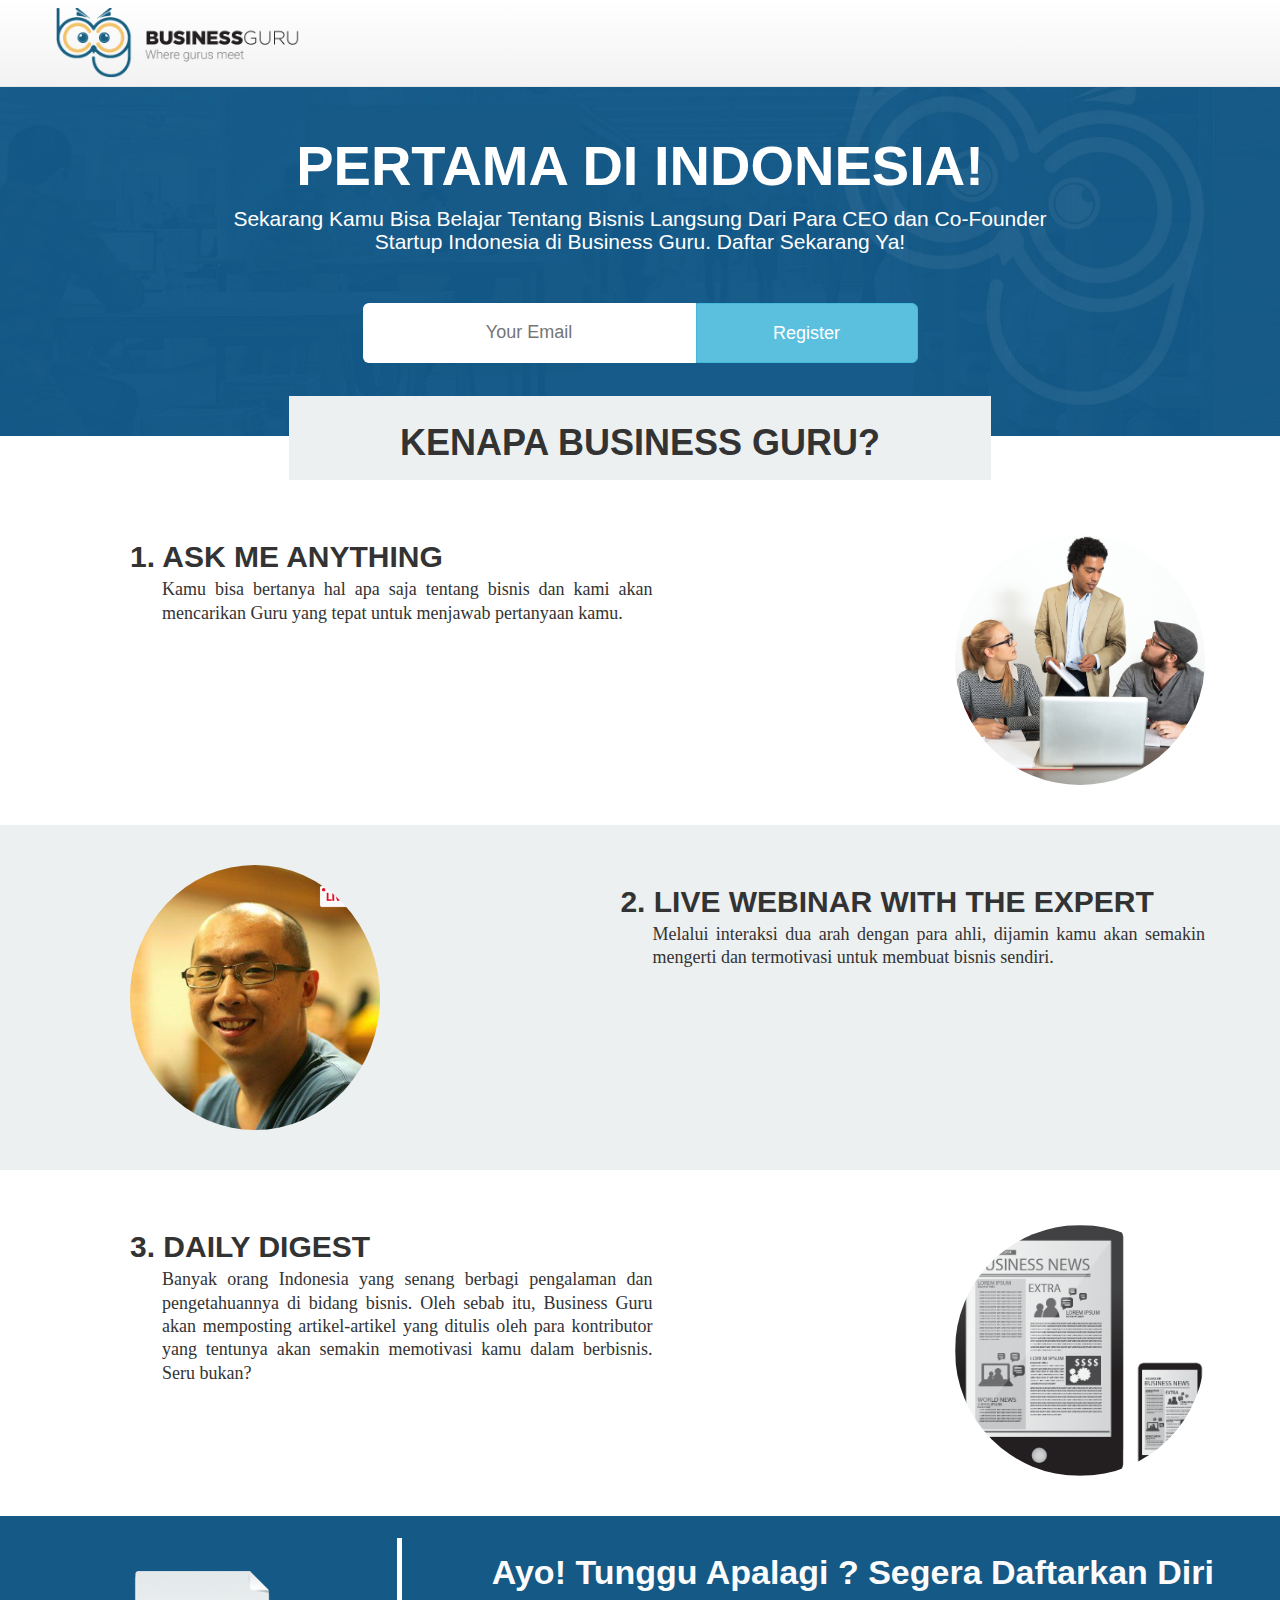
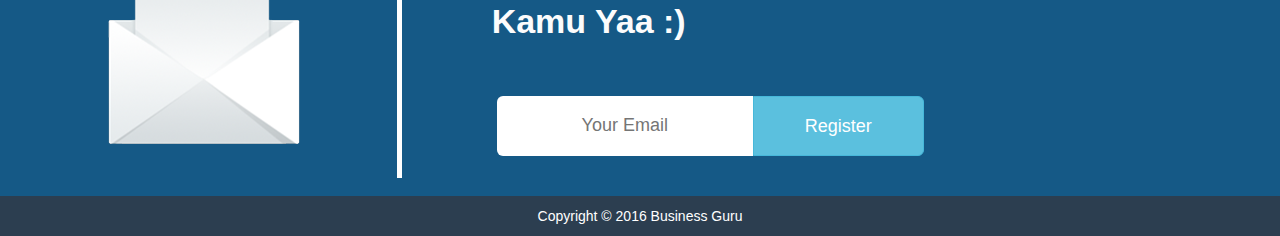
<file: index.html>
<!doctype html>
<html>
<head>
<meta charset="utf-8">
<title>Business Guru</title>
<link href="style.css" rel="stylesheet" type="text/css">
</head>

<body>
<!DOCTYPE html>
<html lang="en">
  <head>
    <meta charset="utf-8">
    <meta http-equiv="X-UA-Compatible" content="IE=edge">
    <meta name="viewport" content="width=device-width, initial-scale=1">
    <!-- The above 3 meta tags *must* come first in the head; any other head content must come *after* these tags -->

    <title>Business Guru</title>

    <!-- bootstap core css -->
    <link href="css/bootstrap.min.css" rel="stylesheet">


    <!-- custom css css -->
	<link href="style.css" rel="stylesheet">


    <!-- custom font -->


     <!--font awesome -->

	<link rel="stylesheet" href="fontawesome/css/font-awesome.min.css">

  </head>

  <body>

<!--Navigation -->
<nav class="navbar navbar-default navbar-fixed-top navbar-color">
<div class="container">

 <!-- Brand and toggle get grouped for better mobile display -->
    <div class="navbar-header page-scroll">
      <button type="button" class="navbar-toggle collapsed" data-toggle="collapse" data-target="#bs-example-navbar-collapse-1">
        <span class="sr-only">Toggle navigation</span>
        <span class="icon-bar"></span>
        <span class="icon-bar"></span>
        <span class="icon-bar"></span>
      </button>
<a class="navbar-brand padding-brand page-scroll " href="#"> <img src="Gambar/logo.png"  height="70px"></a>
</div>
</div>
</nav>



<div id="header">
 <!-- Header Background -->
 <div class="jumbotron text-center " >
<div class="text">
<h3 class="free">Pertama di Indonesia!</h3>
<h4 class="tagline">Sekarang Kamu Bisa Belajar Tentang Bisnis Langsung Dari Para CEO dan Co-Founder<br> Startup Indonesia
di Business Guru. Daftar Sekarang Ya!</h4>
	 </div>
 <!-- Form Registrasi-->
<section>
<div class="container">
	<div class="row">
		<div class="col-md-6 col-md-offset-3">


 <!-- You Can Enter Back-End in Here-->
          <form action="#">
              <div class="input-group">
                 <input class="btn btn-lg" name="email" id="email" type="email" placeholder="Your Email" required>
                 <button class="btn btn-info btn-lg" type="submit">Register</button>  <!-- If user click register button, email's user will enter to database & please for connect to thankyou.html-->

              </div>
             </form>
    	 </div>
         </div>
		</div>
</div>
</section>
</div>
</div>
</div>

<!-- Kenapa Bisnis Guru -->
<div class="container">
<div class="row">
<div class="xrow">
<div class="callout-light text-center fade-in-b">
<div class="huruf1">
					<h1 class="huruf">Kenapa Business Guru?</h1>
				</div>
</div>
</div>
</div>
</div>


<!-- Fitur-fitur bisnis guru -->

<!--1. ASk Me Anything -->
  <div class="container container-up">
  <div class="row">
    <div class="col-md-6 col-xl-6">

      <h2 class="list-group-item-heading">1. ASK ME ANYTHING</h2>

<p class="list-group-item-text" style="font-size:18px; text-align:justify;  padding-left: 32px;">Kamu bisa bertanya hal apa saja  tentang bisnis dan kami akan mencarikan Guru yang tepat  untuk menjawab pertanyaan kamu.</p>
</div>

    <div class="media col-md-6 ">
    <figure class="pull-right">

<img src="Gambar/business-people-asking-questions-shutterstock.jpg" class="img-circle img-responsive image"  width="250">
   </figure>
    </div>
  </div>
</div>


<!-- 2. Live Webinar With The Expert -->

  <div class="container-fluid">
 <div class="row">
  <div class="container-new">
  <div class="container container-down">
  <div class="row">
  <div class=" media col-md-5">
  <figure class="pull-left">
  <img src="Gambar/ko-yansen.jpg" class="img-circle img-responsive " height="auto" width="250">
</figure>
</div>


    <div class="col-md-7">
  <div class="image">
 <h2 class="list-group-item-heading">2. LIVE WEBINAR WITH THE EXPERT</h2>
<p class="list-group-item-text" style="font-size:18px; text-align:justify; padding-left: 32px;"> Melalui interaksi dua arah dengan para ahli, dijamin kamu akan semakin mengerti dan termotivasi untuk membuat bisnis sendiri.</p>
  </div>
 </div>
 </div>
 </div>


</div>
</div>
</div>


 <!-- 3. Daily Digest -->
 <div class="container container-up">
   <div class="row">

    <div class="col-md-6">
      <h2 class="list-group-item-heading">3. DAILY DIGEST</h2>

<p class="list-group-item-text" style="font-size:18px; text-align:justify; padding-left: 32px;">Banyak orang Indonesia yang senang berbagi pengalaman dan pengetahuannya di bidang bisnis. Oleh sebab itu, Business  Guru akan memposting artikel-artikel yang ditulis oleh  para kontributor yang tentunya akan semakin memotivasi kamu dalam berbisnis. Seru bukan?</p>
</div>

<div class=" media col-md-6">
<figure class="pull-right">
<img src="Gambar/news.png" class="img-circle img-responsive image"  width="250"><br>
</figure>
    </div>
  </div>
</div>


 <!-- Subcribe -->
<div class="container-fluid">
<div class="row">
<div class="callout-light subrcibe fade-in-b ">
<div class="col-md-4">
<div class="surat">
<img src="Gambar/surat.png" class="img-responsive image">
</div>
</div>

 <div class="col-md-8">
 <div class="kanan">

 <div class="tunggu">
 <p>Ayo! Tunggu Apalagi ? Segera Daftarkan Diri Kamu Yaa :) </p>

 </div>

 <section>
  <div class="col-md-7 ">
  <!-- You Can Enter Back-End in Here-->
             <form action="#">
              <div class="input-group">
                 <input class="btn btn-lg" name="email" id="e-mail" type="email" placeholder="Your Email" required>
                 <button class="btn btn-info btn-lg" type="submit">Register</button> <!-- If user click register button, email's user will enter to database & please for connect to thankyou.html-->
              </div>
             </form>
</div>
</section>
 </div>

 </div>
</div>
</div>
</div>
 <!-- form -->

 <!-- footer-->
<div class="copyright"><p>Copyright © 2016 Business Guru </p></div>




    <!-- jQuery (necessary for Bootstrap's JavaScript plugins) -->
    <script src="js/jquery.js"></script>
    <!-- Include all compiled plugins (below), or include individual files as needed -->
    <script src="js/bootstrap.min.js"></script>
       <!-- Custom Theme JavaScript -->
    <script src="js/agency.js"></script>
  </body>
</html>
</body>
</html>
</file>
<file: style.css>
/* >>> Index.html <<< */
body{
	margin:0;
	padding:0;
}


H1,H2{
	font-family:"Montserrat", "MS Sans Serif", "MS Serif", Arial, "Times New Roman", "Trebuchet MS";
}

.navbar-color {
color:#333;
background-color:#f6f5f2;
background: rgb(255,255,255); /* Old browsers */
background: -moz-linear-gradient(top,  rgba(255,255,255,1) 0%, rgba(242,242,242,1) 100%); /* FF3.6-15 */
background: -webkit-linear-gradient(top,  rgba(255,255,255,1) 0%,rgba(242,242,242,1) 100%); /* Chrome10-25,Safari5.1-6 */
background: linear-gradient(to bottom,  rgba(255,255,255,1) 0%,rgba(242,242,242,1) 100%); /* W3C, IE10+, FF16+, Chrome26+, Opera12+, Safari7+ */
filter: progid:DXImageTransform.Microsoft.gradient( startColorstr='#ffffff', endColorstr='#f2f2f2',GradientType=0 ); /* IE6-9 */
}

.padding-brand{
padding:0px; height:auto; position:relative; padding: 8px 0;}

.nav{
padding-right:50px;}

/* >>> Header <<< */

/* >>> Header Slider<<< */
#header{
padding:0;
margin-top: 67px;
}

.jumbotron {
	position:relative;
	background:url(Gambar/home-banner.jpg);
	color:fff;
	width:100%;
	height:100%;
	background-size:cover;
	overflow:hidden;
	background-repeat:no-repeat;
}
.text{
	color:#FFFFFF;
}


/* >>> Form <<< */
section {
    padding:15px 0 0 0  ;
    text-align: center;
}
select.frecuency {
    border: none;
    font-style: italic;
    background-color: transparent;
    cursor: pointer;
    -webkit-transform: translateY(0);
    transform: translateY(0);
    -webkit-transition: -webkit-transform .35s ease-in;
    transition: -webkit-transform .35s ease-in;
    border-bottom: none;
}
select.frecuency:focus {
    outline: none;
    border-bottom: 5px solid #39b3d7;
    -webkit-transform: translateY(-5px);
    transform: translateY(-5px);
    -webkit-transition: -webkit-transform .35s ease-in;
    transition: -webkit-transform .35s ease-in;
}
.free {
    text-transform: uppercase;
	font-weight:bolder;
	font-size: 56px;
}
.input-group {
    margin: 25px auto;
    width: 100%;
}
input.btn.btn-lg,
input.btn.btn-lg:focus {
    outline: none;
    width: 60%;
    height: 60px;
    border-top-right-radius: 0;
    border-bottom-right-radius: 0;
}
button.btn {
    width: 40%;
    height: 60px;
    border-top-left-radius: 0;
    border-bottom-left-radius: 0;
}
.promise {
    color: #999;
}

/* >>> Kenapa Bisnis Guru <<< */
.xrow{
	position:relative;
	width:60%;
	height:20%;
	margin-left:20%;
	margin-top:-70px;
}

.tagline{
	font-size: 21px;
}

.callout-light {
    padding:2px 0 2px 0;
	background-color:#ecf0f1;
}
.huruf1{	color: #0000000;
}
.huruf{
	text-align:center;
	line-height: 1.4;
	text-transform:uppercase;
	font-weight:bold;
}

/* >>> Fitur Bisnis Guru <<< */

 .container-new {
  margin-top:40px;
  background:#ecf0f1;
  padding-bottom:40px;
}
.container-down
{
      padding-top: 40px ;
	  padding-left:80px;
	  margin-left:50px;
}
 .container-up {
      padding-top: 40px ;
	  padding-left:80px;
	  margin-left:50px;
}
.image{
	margin-left:30px;
}
.list-group-item-heading{
	padding-top:20px;
	font:"Trebuchet MS", Montserrat;
	font-weight:bold;
}

.list-group-item-text{
	font-size:20px;
	font-family:"Trebuchet MS", Montserrat, Times New Roman, Arial;
	font-weight:400;
}

/* >>> Subricbe (Ayo Tunggu Apalagi) <<< */

.subrcibe{
	background:#155986;
	width:100%;
	height: 280px;
	margin-top:20px;
}


.surat{
border-right:5px solid #FFFFFF;
height:240px;
margin:20px 10px 0 10px;
padding:10px 0px 10px 25px;
}

.border{
	border-right:5px solid #000000;
	height:250px;


}

.tunggu {
	margin:0 50px 0 0;
	padding:30px 0 0 10px;
	color:#FCFCFC;
	font-size:34px;
	font-weight:bolder;
}

.kanan{
	margin-left:40px;
}


/* >>> Subricbe (Ayo Tunggu Apalagi) <<< */
.copyright{
	text-align:center;
	background:#2c3e50;
	color:#FFFFFF;
	width:100%;
	height: 40px;
	padding-top:10px;
}

/* >>> Responsive Mobile <<< */
@media only screen and (min-width: 768px) and (max-width: 991px) {

/* >>> Navbar & Logo <<< */
.navbar { height: 84px;
}

.navbar-brand {
width: 220px;
}

/* >>> Header <<< */
.free{
	font-size:24px;
	font-weight:bold;
}

.huruf{
	font-size:30px;
	font-weight:bolder;
}

.tagline{
	font-size:21px;
	padding:0 28px 0 28px;
}


/* >>> subcribe <<< */

.surat{
	visibility:hidden;
}
.kanan{
	margin-top:-280px;
}
.tunggu{
	margin-top:20px;
	font-size:25px;
	font-weight:bold;
}
.subrcibe{
	height: 250px;

}

.button{
	margin-top:40px;
	padding:0 450px 0 450px;
}


.col-md-7{
	width:90%;

}


}



/* >>> Layar 767px <<< */


@media only screen and (max-width: 767px) {

/* >>> Navbar & Logo <<< */

.navbar { height: 80px}
.navbar-brand {
padding: 20px 20px;
max-width: 250px;
}

.navbar-brand img {
display:inline-block;
padding-bottom:10px;
position:relative;
max-width: 100%;
height:60px;
}

/* >>>  Header  <<< */

.free{
	font-size:56px;
	font-weight:bold;
}

.tagline{
	font-size:24px;
	padding:0 28px 0 28px;
}
.sl-12{
	font-size:18px;
	font-weight:bolder;
}
.slider-H2{
	font-size:12px;
	font-weight:bold
}
.huruf{
	font-size:20px;
	font-weight:bolder;

}


.slider-H2:{
	font-size:12px;
	font-weight:bold

}

.button{
	padding-top:5px;
}

.huruf{
	font-size:20px;
	font-weight:bolder;

}


/* >>> Fitur Bisnis guru <<< */

.container-down
{
	margin-top:30px;

}
.container-up{
      margin:-30px 30px 0 0;}


.image{
      margin:0 80px 0 0;
 }
.list-group-item-heading{
	font-family:Montserrat, "Trebuchet MS", Arial, "Times New Roman" ;
	padding-top:20px;
	font-size:18px;
	font-weight:bold;

}


.list-group-item-text{
	font-family: Montserrat,"Trebuchet MS", Arial,  "Times New Roman" ;
	font-size:16px;
	font-weight:400;
}



.container-down{
	margin:0;

}


/* >>> subcribe <<< */
.surat{
	visibility:hidden;
}
.kanan{
	margin-top:-280px;
}
.tunggu{
	margin-top:20px;
	font-size:25px;
	font-weight:bold;
}
.subrcibe{
	height: 250px;

}


.col-md-7{
	width:90%;

}

}

@media only screen and (max-width: 1280px)  {
	}
	@media only screen and (min-width: 992px) and (max-width: 1199px)  {

	}

	@media only screen and (min-width: 768px) and (max-width: 991px) {

	}

	@media only screen and (max-width: 767px) {


	}

	@media only screen and (max-width: 479px) {

	}



/* >>> Page Thankyou.html <<< */

/* >>> Head Background <<< */
#head-background {
  position: relative;
  bottom: 0;
  width: 100%;
  height: 430px;
  background:url(gambar/home-banner.jpg);
  background-size:cover;
  background-repeat:no-repeat;
}
/* >>> Terima Kasih Telah Mendaftar! <<< */
.slider-h2{
	padding-top:28px;
	font-size:38px;
}
/* >>> >Kami Akan Mengirim Langkah Selanjutnya Via Email <<< */
.slider-12{
	font-size:38px;
	padding-bottom:20px;
}

/* >>> Responsive Mobile <<< */
/* >>> Button <<< */
@media only screen and (max-width: 767px) {
.btn{
	margin-top:-15px;
}


}


















.nav-user{
	padding:14px 0 0 0;
}







.dropdown-menu{width:420px;}
.dropdown-menu.setting{width:140px;min-width: 143px;}
</file>
